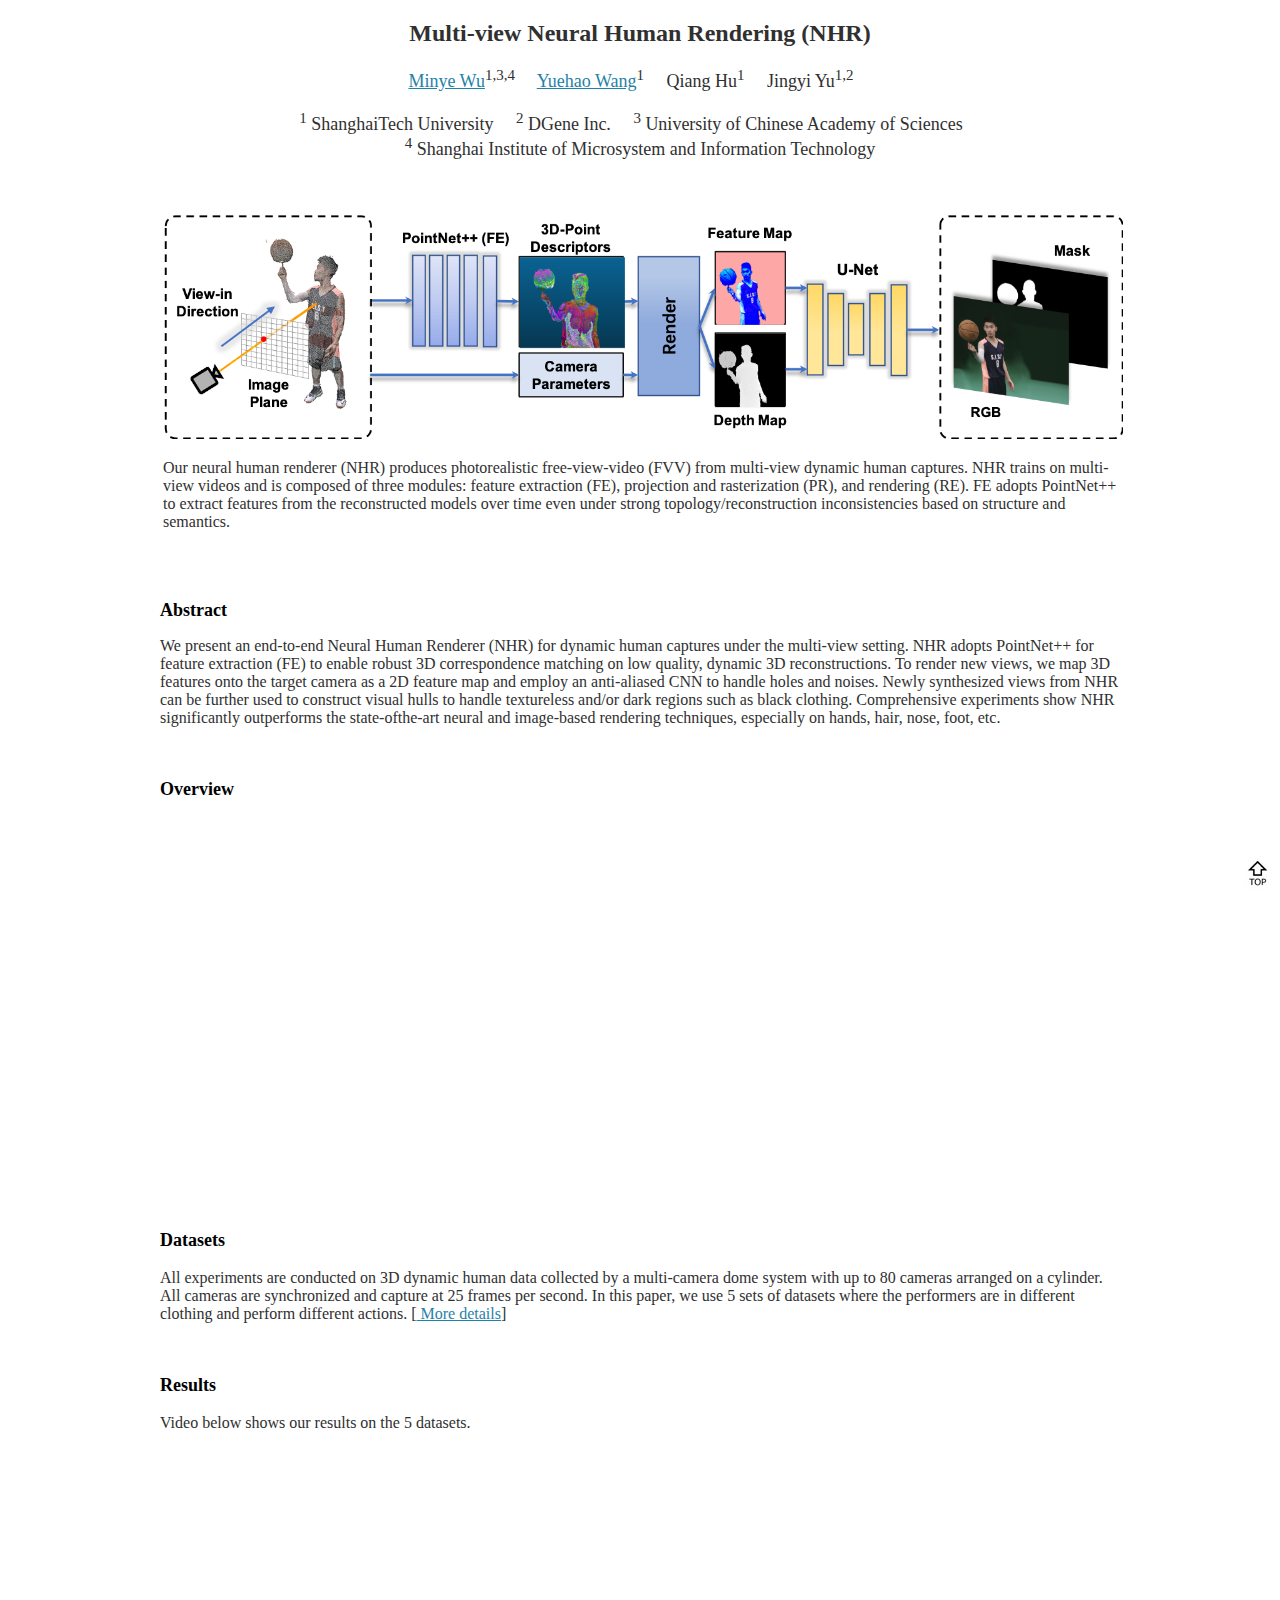
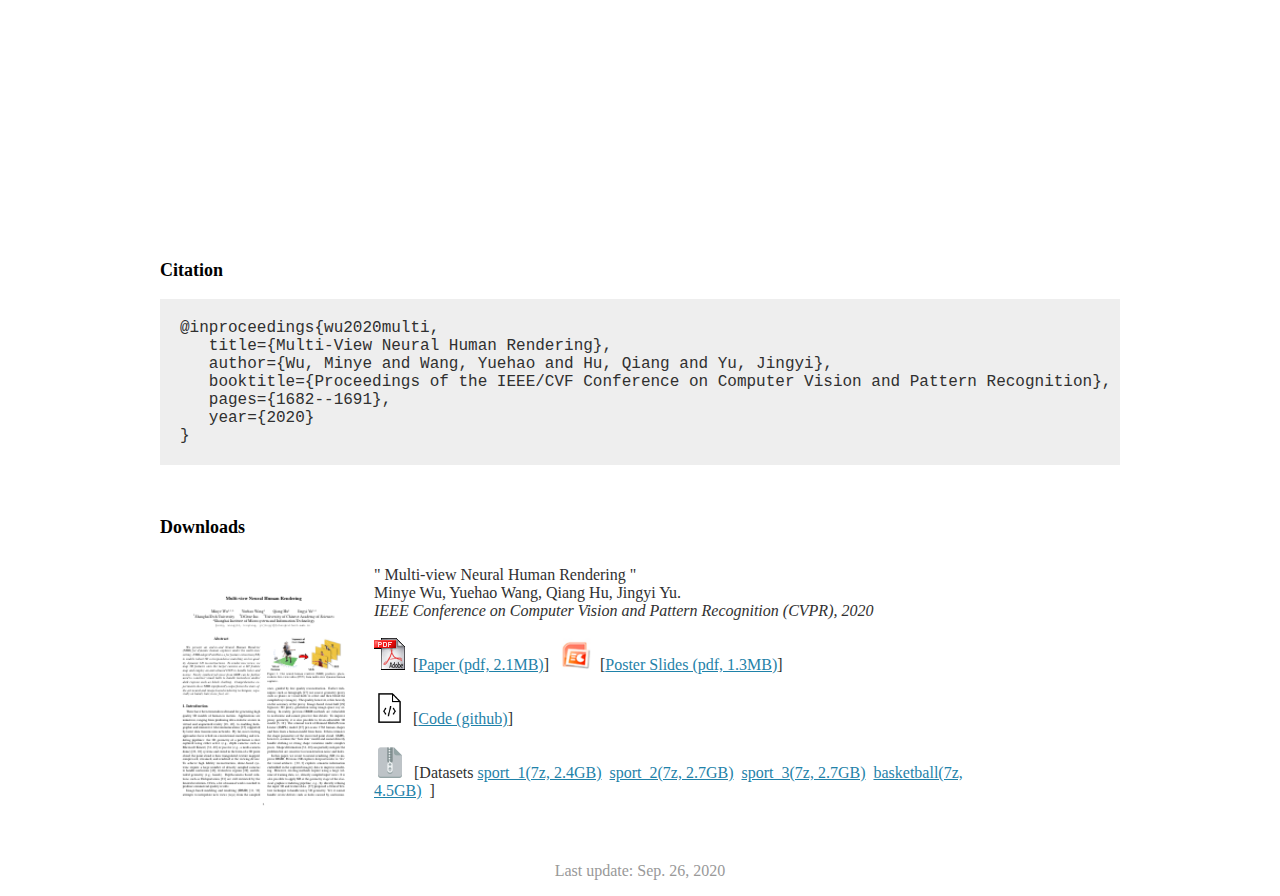
<file: docs/index.html>
<!DOCTYPE html PUBLIC "-//W3C//DTD HTML 4.01 Transitional//EN" "http://www.w3.org/TR/html4/loose.dtd">
<html>
<head>
<meta http-equiv="Content-Type" content="text/html; charset=UTF-8">
<link href="main.css" rel="stylesheet" media="all">
<meta name="description" content="Automatic Portrait Segmentation" />
<meta name="keywords" content="neural rendering, opacity">
<script>
var _hmt = _hmt || [];
(function() {
  var hm = document.createElement("script");
  hm.src = "https://hm.baidu.com/hm.js?c64965a4f804f62893c61f2de1f6aed9";
  var s = document.getElementsByTagName("script")[0]; 
  s.parentNode.insertBefore(hm, s);
})();
</script>


<title>Multi-view Neural Human Rendering (NHR)</title>
</head>

<body>

<div id="top_arrow" style="position: fixed; bottom: 10px; right: 10px;">
<a href="#title">
<img src="./figures/top_arrow.jpg" style="border: 0pt none ; width: 26px; height: 32px;"/></a>
</div>

<h2 id="title" class="auto-style1">
<!--<img alt="" class="style4" height="135" src="figures/siga_2012.jpg" style="float: left" width="123">-->
Multi-view Neural Human Rendering (NHR)</h2>
<p class="auto-style7"  align="center">
	<a href="https://github.com/wuminye" target="_blank">Minye Wu</a><sup>1,3,4</sup>
	&nbsp;&nbsp;&nbsp;
	<a href="https://github.com/yuehaowang" target="_blank">Yuehao Wang</a><sup>1</sup>
	&nbsp;&nbsp;&nbsp;
	Qiang Hu<sup>1</sup>
	&nbsp;&nbsp;&nbsp;
	Jingyi Yu<sup>1,2</sup>
	&nbsp;&nbsp;&nbsp;
</p>

<p class="auto-style7"  align="center">
<sup>1</sup> ShanghaiTech University
&nbsp;&nbsp;&nbsp;
<sup>2</sup> DGene Inc.
&nbsp;&nbsp;&nbsp;
<sup>3</sup> University of Chinese Academy of Sciences
&nbsp;&nbsp;&nbsp;<br>
<sup>4</sup> Shanghai Institute of Microsystem and Information Technology</p>
<p align=left>&nbsp;</p>
<p align="center">
<table style="width:960px" align="center">

<tr>
	<td><img width=960 alt="" src="figures/network.png"></td>
</tr>
<tr>
	<td><p class="auto-style5"> Our neural human renderer (NHR) produces photorealistic free-view-video (FVV) from multi-view dynamic human captures. NHR
		trains on multi-view videos and is composed of three modules: feature extraction (FE), projection and rasterization
		(PR), and rendering (RE). FE adopts PointNet++ to
		extract features from the reconstructed models over time
		even under strong topology/reconstruction inconsistencies
		based on structure and semantics.
	</p></td>
</tr>
</table>
	


<p class="auto-style5">&nbsp;</p>
<p class="style2"><strong><span class="auto-style6">Abstract</span></strong></p>
<p class="auto-style5">We present an end-to-end Neural Human Renderer
	(NHR) for dynamic human captures under the multi-view
	setting. NHR adopts PointNet++ for feature extraction (FE)
	to enable robust 3D correspondence matching on low quality, dynamic 3D reconstructions. To render new views, we
	map 3D features onto the target camera as a 2D feature
	map and employ an anti-aliased CNN to handle holes and
	noises. Newly synthesized views from NHR can be further
	used to construct visual hulls to handle textureless and/or
	dark regions such as black clothing. Comprehensive experiments show NHR significantly outperforms the state-ofthe-art neural and image-based rendering techniques, especially on hands, hair, nose, foot, etc.
</p>

<p class="auto-style5">&nbsp;</p>
<p id="results", class="auto-style4"><strong>Overview</strong></p>
<!-- <table style="width:830px" align="center">
<tr>
	<td width="400px"><img width="400px" alt="" src="figures/gif/Hair.gif"></td>

	<td width="430px" style="text-align:right"><img width="400px" alt="" src="figures/gif/Wolf.gif"></td>
</tr>

<tr>
	<td width="400px"><img width="400px" alt="" src="figures/gif/Humanhair.gif"></td>
	<td width="430px" style="text-align:right"><img width="400px" alt="" src="figures/gif/Hairstyle1.gif"></td>
</tr>
<tr>
	<td width="400px"><img width="400px" alt="" src="figures/gif/Hairstyle2.gif"></td>
	<td width="430px" style="text-align:right"><img width="400px" alt="" src="figures/gif/Hairstyle3.gif"></td>
</tr>
<tr>
	<td width="400px"><img width="400px" alt="" src="figures/gif/Cat.gif"></td>
</tr>
</table> -->
<div>
	<iframe width="640" height="360" src="https://www.youtube.com/embed/HJpTfPfOIxI" frameborder="0" allow="accelerometer; autoplay; clipboard-write; encrypted-media; gyroscope; picture-in-picture" allowfullscreen></iframe>
</div>

<p class="auto-style5">&nbsp;</p>
<p id="results", class="auto-style4"><strong>Datasets</strong></p>
<p class='auto-style5'>
	All experiments are conducted on 3D dynamic human
	data collected by a multi-camera dome system with up to
	80 cameras arranged on a cylinder. All cameras are synchronized and capture at 25 frames per second.
	In this paper, we use 5 sets of datasets
	where the performers are in different clothing and perform
	different actions. [<a href='datasets.html'> More details</a>]
</p>

<p class="auto-style5">&nbsp;</p>
<p id="results", class="auto-style4"><strong>Results</strong></p>
<p class='auto-style5'>
	Video below shows our results on the 5 datasets.
</p>
<div>
<iframe width="640" height="360" src="https://www.youtube.com/embed/PZyPFOKIsXA" frameborder="0" allow="accelerometer; autoplay; clipboard-write; encrypted-media; gyroscope; picture-in-picture" allowfullscreen></iframe>
</div>

<p class="auto-style5">&nbsp;</p>
<p id="downloads", class="auto-style4"><strong>Citation</strong></p>
<p>
<pre  class="auto-style5" style="background: #EEEEEE; padding: 20px; font-family: 'Courier New', Courier, monospace;">
@inproceedings{wu2020multi,
   title={Multi-View Neural Human Rendering},
   author={Wu, Minye and Wang, Yuehao and Hu, Qiang and Yu, Jingyi},
   booktitle={Proceedings of the IEEE/CVF Conference on Computer Vision and Pattern Recognition},
   pages={1682--1691},
   year={2020}
}
</pre>
</p>

<p class="auto-style5">&nbsp;</p>
<p id="downloads", class="auto-style4"><strong>Downloads</strong></p>

<table cellSpacing=4 cellPadding=2 border=0 style="width: 90%">
<tr COLSPAN="2">
	<td align="center" valign="center">
		<img style="padding:0; clear:both; " src="figures/paper_icon.png" align="middle" alt="Snapshot for paper" class="pdf" width="200" />
	</td>
	<td align="left" class="auto-style5">&quot; Multi-view Neural Human Rendering &quot;<br>
Minye Wu, Yuehao Wang, Qiang Hu, Jingyi Yu.<br>
<i>IEEE Conference on Computer Vision and Pattern Recognition (CVPR), 2020</i><br><br>
<img alt="" height="32" src="figures/pdf_icon.gif" width="31">&nbsp;&nbsp;[<a href="https://openaccess.thecvf.com/content_CVPR_2020/papers/Wu_Multi-View_Neural_Human_Rendering_CVPR_2020_paper.pdf">Paper (pdf, 2.1MB)</a>]&nbsp;&nbsp;

<img alt="" height="32" src="figures/ppt.gif" width="31">&nbsp;&nbsp;[<a href="https://drive.google.com/file/d/1btIXS6hFKcRLHOSPzbjrG0ysJXoMExHf/view">Poster Slides (pdf, 1.3MB)</a>]<br><br> 

<img alt="" height="32" src="figures/code_icon.png" width="31">&nbsp;&nbsp;[<a href="https://github.com/wuminye/NHR">Code (github)</a>]<br><br> 

<img alt="" height="32" width="32" src="figures/file_icon.png">&nbsp;
[Datasets
	<a href="https://drive.google.com/file/d/1BnqbXXzswcDh_3VzkYz1PW6LMWVf_HNv/view?usp=sharing">sport_1(7z, 2.4GB)</a>&nbsp;
	<a href="https://drive.google.com/file/d/1MkckRKXKtYbmg60lwKCBG3oqLqFqDJay/view?usp=sharing">sport_2(7z, 2.7GB)</a>&nbsp;
	<a href="https://drive.google.com/file/d/1geWcvWJGMlbCOtYHq1lAHI7RfAjFQ4_6/view?usp=sharing">sport_3(7z, 2.7GB)</a>&nbsp;
	<a href="https://drive.google.com/file/d/1WbLYWFJZ0kRtzsPZKn6Unibe0Je9wm8r/view?usp=sharing">basketball(7z, 4.5GB)</a>&nbsp;
	]<br><br>
</td>
</tr>
</table>
<br>

<p class="auto-style1" style="color: #999999">Last update: Sep. 26, 2020</p>


</body>

</html>
</file>
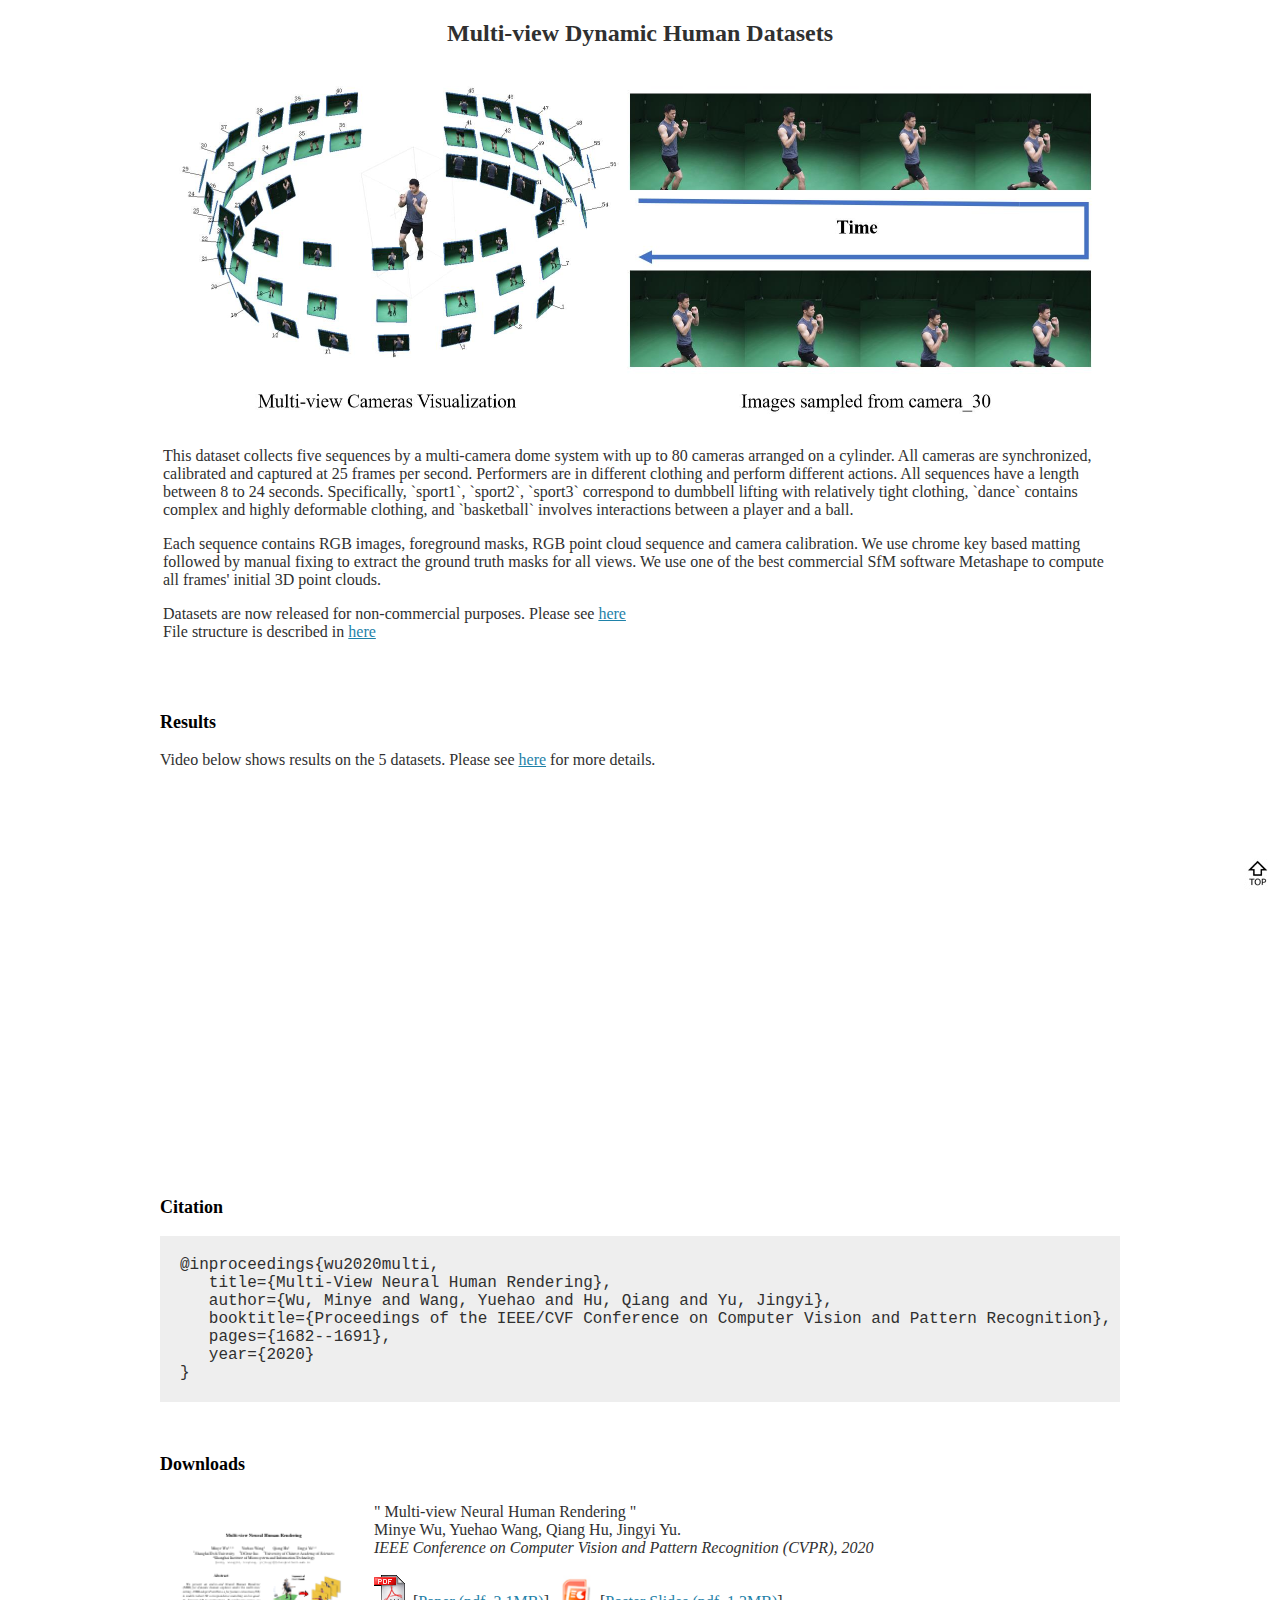
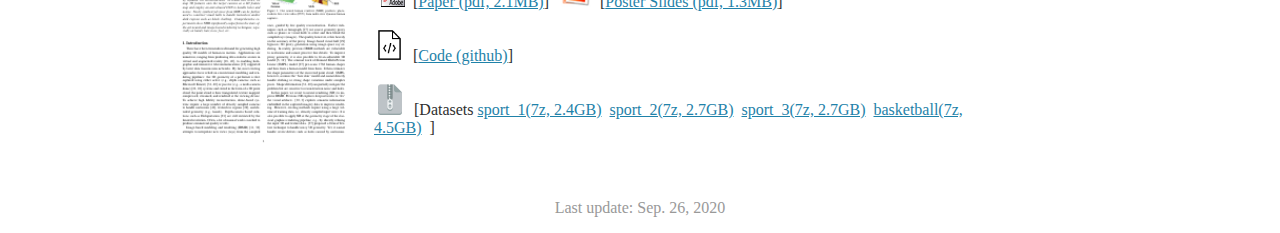
<file: docs/datasets.html>
<!DOCTYPE html PUBLIC "-//W3C//DTD HTML 4.01 Transitional//EN" "http://www.w3.org/TR/html4/loose.dtd">
<html>
<head>
<meta http-equiv="Content-Type" content="text/html; charset=UTF-8">
<link href="main.css" rel="stylesheet" media="all">
<meta name="description" content="Automatic Portrait Segmentation" />
<meta name="keywords" content="neural rendering, opacity">
<script>
var _hmt = _hmt || [];
(function() {
  var hm = document.createElement("script");
  hm.src = "https://hm.baidu.com/hm.js?c64965a4f804f62893c61f2de1f6aed9";
  var s = document.getElementsByTagName("script")[0]; 
  s.parentNode.insertBefore(hm, s);
})();
</script>


<title>Multi-view Dynamic Human Datasets</title>
</head>

<body>

<div id="top_arrow" style="position: fixed; bottom: 10px; right: 10px;">
<a href="#title">
<img src="./figures/top_arrow.jpg" style="border: 0pt none ; width: 26px; height: 32px;"/></a>
</div>

<h2 id="title" class="auto-style1">
<!--<img alt="" class="style4" height="135" src="figures/siga_2012.jpg" style="float: left" width="123">-->
Multi-view Dynamic Human Datasets</h2>

<!--
<p class="auto-style7"  align="center">
	<a href="https://github.com/wuminye" target="_blank">Minye Wu</a><sup>1,3,4</sup>
	&nbsp;&nbsp;&nbsp;
	<a href="https://github.com/yuehaowang" target="_blank">Yuehao Wang</a><sup>1</sup>
	&nbsp;&nbsp;&nbsp;
	Qiang Hu<sup>1</sup>
	&nbsp;&nbsp;&nbsp;
	Jingyi Yu<sup>1,2</sup>
	&nbsp;&nbsp;&nbsp;
</p>

<p class="auto-style7"  align="center">
<sup>1</sup> ShanghaiTech University
&nbsp;&nbsp;&nbsp;
<sup>2</sup> DGene Inc.
&nbsp;&nbsp;&nbsp;
<sup>3</sup> University of Chinese Academy of Sciences
&nbsp;&nbsp;&nbsp;<br>
<sup>4</sup> Shanghai Institute of Microsystem and Information Technology</p>
<p align=left>&nbsp;</p>
<p align="center">
-->
<table style="width:960px" align="center">

<tr>
	<td><img width=960 alt="" src="figures/vis.jpg"></td>
</tr>
<tr>
	<td><p class="auto-style5"> This dataset collects five sequences by a multi-camera dome system with up to 80 cameras arranged on a cylinder. 
	 All cameras are synchronized, calibrated and captured at 25 frames per second. Performers are in different clothing and perform
different actions. All sequences have a length between 8 to
24 seconds. Specifically, `sport1`, `sport2`, `sport3` correspond
to dumbbell lifting with relatively tight clothing, `dance` contains complex and highly deformable clothing, 
and `basketball` involves interactions between a player and a ball.

	</p>
	<p class="auto-style5"> 
	Each sequence contains RGB images, foreground masks, RGB point cloud sequence and camera calibration.  We
use chrome key based matting followed by manual fixing to extract the ground truth masks for all views. We use one of the
best commercial SfM software Metashape to compute all frames' initial 3D point clouds.
	 

	</p>

	<p class="auto-style5"> 
	  Datasets are now released for non-commercial purposes. Please see <a href='#downloads'>here</a> <br>
	  File structure is described in <a href='https://github.com/wuminye/NHR/blob/master/README.md'>here</a>
    </p>
	
	
	</td>
</tr>
</table>
	


<p class="auto-style5">&nbsp;</p>
<p id="results", class="auto-style4"><strong>Results</strong></p>
<p class='auto-style5'>
	Video below shows results on the 5 datasets. Please see <a href='index.html'>here</a> for more details. 
</p>
<div>
<iframe width="640" height="360" src="https://www.youtube.com/embed/PZyPFOKIsXA" frameborder="0" allow="accelerometer; autoplay; clipboard-write; encrypted-media; gyroscope; picture-in-picture" allowfullscreen></iframe>
</div>

<p class="auto-style5">&nbsp;</p>
<p id="downloads", class="auto-style4"><strong>Citation</strong></p>
<p>
<pre  class="auto-style5" style="background: #EEEEEE; padding: 20px; font-family: 'Courier New', Courier, monospace;">
@inproceedings{wu2020multi,
   title={Multi-View Neural Human Rendering},
   author={Wu, Minye and Wang, Yuehao and Hu, Qiang and Yu, Jingyi},
   booktitle={Proceedings of the IEEE/CVF Conference on Computer Vision and Pattern Recognition},
   pages={1682--1691},
   year={2020}
}
</pre>
</p>

<p class="auto-style5">&nbsp;</p>
<p id="downloads", class="auto-style4"><strong>Downloads</strong></p>

<table cellSpacing=4 cellPadding=2 border=0 style="width: 90%">
<tr COLSPAN="2">
	<td align="center" valign="center">
		<img style="padding:0; clear:both; " src="figures/paper_icon.png" align="middle" alt="Snapshot for paper" class="pdf" width="200" />
	</td>
	<td align="left" class="auto-style5">&quot; Multi-view Neural Human Rendering &quot;<br>
Minye Wu, Yuehao Wang, Qiang Hu, Jingyi Yu.<br>
<i>IEEE Conference on Computer Vision and Pattern Recognition (CVPR), 2020</i><br><br>
<img alt="" height="32" src="figures/pdf_icon.gif" width="31">&nbsp;&nbsp;[<a href="https://openaccess.thecvf.com/content_CVPR_2020/papers/Wu_Multi-View_Neural_Human_Rendering_CVPR_2020_paper.pdf">Paper (pdf, 2.1MB)</a>]&nbsp;&nbsp;

<img alt="" height="32" src="figures/ppt.gif" width="31">&nbsp;&nbsp;[<a href="https://drive.google.com/file/d/1btIXS6hFKcRLHOSPzbjrG0ysJXoMExHf/view">Poster Slides (pdf, 1.3MB)</a>]<br><br> 

<img alt="" height="32" src="figures/code_icon.png" width="31">&nbsp;&nbsp;[<a href="https://github.com/wuminye/NHR">Code (github)</a>]<br><br> 

<img alt="" height="32" width="32" src="figures/file_icon.png">&nbsp;
[Datasets
	<a href="https://drive.google.com/file/d/1BnqbXXzswcDh_3VzkYz1PW6LMWVf_HNv/view?usp=sharing">sport_1(7z, 2.4GB)</a>&nbsp;
	<a href="https://drive.google.com/file/d/1MkckRKXKtYbmg60lwKCBG3oqLqFqDJay/view?usp=sharing">sport_2(7z, 2.7GB)</a>&nbsp;
	<a href="https://drive.google.com/file/d/1geWcvWJGMlbCOtYHq1lAHI7RfAjFQ4_6/view?usp=sharing">sport_3(7z, 2.7GB)</a>&nbsp;
	<a href="https://drive.google.com/file/d/1WbLYWFJZ0kRtzsPZKn6Unibe0Je9wm8r/view?usp=sharing">basketball(7z, 4.5GB)</a>&nbsp;
	]<br><br>
</td>
</tr>
</table>
<br>

<p class="auto-style1" style="color: #999999">Last update: Sep. 26, 2020</p>


</body>

</html>
</file>
<file: docs/main.css>
body { 
  	font-family: Verdana, sans-serif;
	color:#303030;
	background:#fff;
	text-align:center; /* for IE */
  	margin:0 auto; /* for the rest */
  	max-width: 960px;
}

table{
	background-color: #ffffff;
	text-align: center;
}
a, a:link, a:visited {
  color: #1f82a9;
  background:inherit;
  background-color: transparent;
  text-decoration: underline; 
  cursor: pointer;
}
a:hover {
  color: #006699;
  background:inherit;
  text-decoration: underline;
}
img { border: 0; }
h1,h2,h3 { font-family: Cambria, Helvetica, Arial, Verdana, san-serif; }

.style1 {
	text-align: center;
}
.style2 {
	text-align: left;
}
.style3 {
	font-size: large;
	color: #0000FF;
}
.style4 {
	vertical-align: top;
}
.style5 {
	text-align: left;
	font-size: large;
	color: #0000FF;
}
.style7 {
	text-align: center;
	font-size: large;
}
.auto-style1 {
	text-align: center;
	font-family: Cambria, Cochin, Georgia, Times, "Times New Roman", serif;
}
.auto-style2 {
	font-family: Cambria, Cochin, Georgia, Times, "Times New Roman", serif;
}
.auto-style3 {
	font-family: Cambria, Cochin, Georgia, Times, "Times New Roman", serif;
	font-weight: bold;
}
.auto-style4 {
	text-align: left;
	font-size: large;
	color: #000000;
	font-weight: bold;
	font-family: Cambria, Cochin, Georgia, Times, "Times New Roman", serif;
}
.auto-style5 {
	text-align: left;
	font-family: Cambria, Cochin, Georgia, Times, "Times New Roman", serif;
}
.auto-style5-c {
	text-align: center;
	font-family: Cambria, Cochin, Georgia, Times, "Times New Roman", serif;
}
.auto-style6 {
	font-size: large;
	color: #000000;
	font-family: Cambria, Cochin, Georgia, Times, "Times New Roman", serif;
}
.auto-style7 {
	text-align: center;
	font-size: large;
	font-family: Cambria, Cochin, Georgia, Times, "Times New Roman", serif;
}
.auto-style8 {
	border-width: 0px;
}
.auto-style9 {
	font-family: Cambria, Cochin, Georgia, Times, "Times New Roman", serif;
	font-size: x-large;
}
.auto-style10 {
	vertical-align: top;
	text-align: center;
}
.xiaoyong{
	horizontal-align: left;
}

.inline{
	 display: inline-block;
}
</file>
